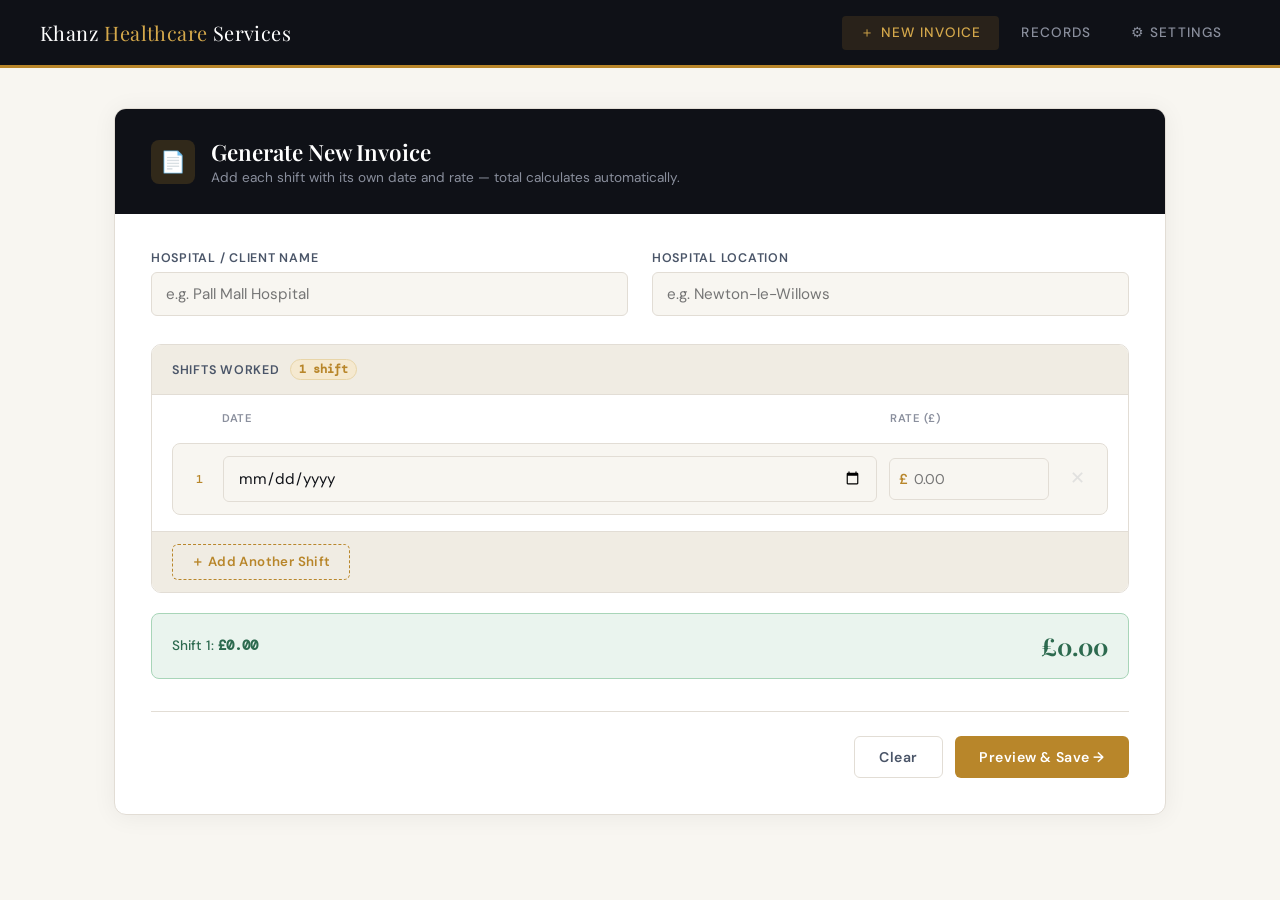
<file: legacy/khanz-invoice-standalone.html>
<!DOCTYPE html>
<html lang="en">
<head>
<meta charset="UTF-8">
<meta name="viewport" content="width=device-width, initial-scale=1.0">
<title>Khanz Healthcare – Invoice Manager</title>
<link href="https://fonts.googleapis.com/css2?family=Playfair+Display:wght@400;600;700&family=DM+Sans:wght@300;400;500;600&family=DM+Mono:wght@400;500&display=swap" rel="stylesheet">
<style>
  :root {
    --ink: #0f1117; --paper: #f8f6f1; --cream: #f0ece3;
    --gold: #b8862a; --gold-light: #d4a84b; --gold-pale: #f5e9d0;
    --slate: #4a5568; --muted: #8a8f9d; --border: #e2ddd5; --white: #ffffff;
    --danger: #c0392b; --success: #2d6a4f; --success-pale: #eaf4ee;
  }
  * { box-sizing: border-box; margin: 0; padding: 0; }
  body { font-family: 'DM Sans', sans-serif; background: var(--paper); color: var(--ink); min-height: 100vh; }

  header {
    background: var(--ink); color: var(--white); padding: 0 40px;
    display: flex; align-items: center; justify-content: space-between;
    height: 68px; border-bottom: 3px solid var(--gold);
  }
  .logo { font-family: 'Playfair Display', serif; font-size: 1.25rem; letter-spacing: 0.02em; }
  .logo span { color: var(--gold-light); }
  .tab-nav { display: flex; gap: 4px; }
  .tab-btn {
    background: none; border: none; color: var(--muted);
    font-family: 'DM Sans', sans-serif; font-size: 0.85rem; font-weight: 500;
    letter-spacing: 0.08em; text-transform: uppercase;
    padding: 8px 18px; border-radius: 4px; cursor: pointer; transition: all 0.2s;
  }
  .tab-btn:hover { color: var(--white); background: rgba(255,255,255,0.08); }
  .tab-btn.active { color: var(--gold-light); background: rgba(184,134,42,0.15); }

  main { max-width: 1100px; margin: 0 auto; padding: 40px 24px; }
  .view { display: none; }
  .view.active { display: block; }

  .form-card { background: var(--white); border: 1px solid var(--border); border-radius: 12px; overflow: hidden; box-shadow: 0 2px 24px rgba(0,0,0,0.06); }
  .form-header { background: var(--ink); padding: 28px 36px; display: flex; align-items: center; gap: 16px; }
  .form-header-icon { width: 44px; height: 44px; background: rgba(184,134,42,0.2); border-radius: 8px; display: flex; align-items: center; justify-content: center; font-size: 1.3rem; }
  .form-header h2 { font-family: 'Playfair Display', serif; font-size: 1.4rem; color: var(--white); font-weight: 600; }
  .form-header p { color: var(--muted); font-size: 0.85rem; margin-top: 2px; }
  .form-body { padding: 36px; }

  .form-grid { display: grid; grid-template-columns: 1fr 1fr; gap: 24px; }
  .form-group { display: flex; flex-direction: column; gap: 6px; }

  label { font-size: 0.78rem; font-weight: 600; letter-spacing: 0.06em; text-transform: uppercase; color: var(--slate); }
  input, select {
    font-family: 'DM Sans', sans-serif; font-size: 0.95rem;
    padding: 11px 14px; border: 1.5px solid var(--border);
    border-radius: 6px; background: var(--paper); color: var(--ink);
    transition: border-color 0.2s, box-shadow 0.2s; outline: none;
  }
  input:focus, select:focus { border-color: var(--gold); box-shadow: 0 0 0 3px rgba(184,134,42,0.12); background: var(--white); }
  .amount-wrap { position: relative; }
  .amount-wrap .prefix { position: absolute; left: 13px; top: 50%; transform: translateY(-50%); color: var(--gold); font-weight: 600; font-size: 1rem; }
  .amount-wrap input { padding-left: 28px; }

  /* SHIFTS */
  .shifts-section { margin-top: 28px; border: 1.5px solid var(--border); border-radius: 10px; overflow: hidden; }
  .shifts-header { background: var(--cream); padding: 14px 20px; display: flex; align-items: center; justify-content: space-between; border-bottom: 1px solid var(--border); }
  .shifts-header-left { display: flex; align-items: center; gap: 10px; }
  .shifts-title { font-size: 0.78rem; font-weight: 600; letter-spacing: 0.06em; text-transform: uppercase; color: var(--slate); }
  .shift-count-badge { background: var(--gold-pale); color: var(--gold); font-size: 0.72rem; font-weight: 700; padding: 2px 8px; border-radius: 20px; border: 1px solid #e8d5a8; font-family: 'DM Mono', monospace; }
  .shifts-list { padding: 16px 20px; display: flex; flex-direction: column; gap: 10px; }

  .shift-row {
    display: grid;
    grid-template-columns: 24px 1fr 160px 32px;
    align-items: center; gap: 12px;
    background: var(--paper); border: 1px solid var(--border);
    border-radius: 8px; padding: 12px 14px;
    animation: slideIn 0.2s ease;
  }
  .shift-row-label { display: flex; flex-direction: column; gap: 3px; font-size: 0.7rem; color: var(--muted); font-weight: 600; letter-spacing: 0.05em; text-transform: uppercase; }
  @keyframes slideIn { from { opacity: 0; transform: translateY(-6px); } to { opacity: 1; transform: translateY(0); } }
  .shift-num { font-family: 'DM Mono', monospace; font-size: 0.78rem; color: var(--gold); font-weight: 500; text-align: center; }
  .shift-row input[type="date"] { margin: 0; }
  .shift-rate-wrap { position: relative; }
  .shift-rate-wrap .prefix { position: absolute; left: 10px; top: 50%; transform: translateY(-50%); color: var(--gold); font-weight: 600; font-size: 0.9rem; }
  .shift-rate-wrap input { padding-left: 24px; font-size: 0.88rem; width: 100%; }
  .shift-remove { background: none; border: none; color: var(--muted); font-size: 1.1rem; cursor: pointer; padding: 4px 6px; border-radius: 4px; transition: all 0.15s; line-height: 1; }
  .shift-remove:hover { color: var(--danger); background: #fdf0ef; }
  .shift-remove:disabled { opacity: 0.2; cursor: default; }

  .shifts-col-headers {
    display: grid;
    grid-template-columns: 24px 1fr 160px 32px;
    gap: 12px; padding: 0 14px 8px 14px;
    font-size: 0.7rem; font-weight: 600; color: var(--muted);
    letter-spacing: 0.05em; text-transform: uppercase;
  }

  .shifts-footer { padding: 12px 20px; border-top: 1px solid var(--border); background: var(--cream); }
  .add-shift-btn { background: none; border: 1.5px dashed var(--gold); color: var(--gold); font-family: 'DM Sans', sans-serif; font-size: 0.83rem; font-weight: 600; padding: 8px 18px; border-radius: 6px; cursor: pointer; transition: all 0.18s; letter-spacing: 0.03em; }
  .add-shift-btn:hover { background: var(--gold-pale); }

  .total-summary { margin-top: 20px; background: var(--success-pale); border: 1.5px solid #a8d5b8; border-radius: 8px; padding: 16px 20px; display: flex; align-items: center; justify-content: space-between; gap: 16px; }
  .total-summary-left { font-size: 0.85rem; color: var(--success); font-weight: 500; line-height: 1.7; }
  .total-summary-left span { font-family: 'DM Mono', monospace; font-weight: 600; }
  .total-summary-amount { font-family: 'Playfair Display', serif; font-size: 1.5rem; font-weight: 700; color: var(--success); white-space: nowrap; }

  /* SYNC STATUS */
  .sync-banner {
    margin-top: 16px; padding: 10px 16px; border-radius: 6px;
    font-size: 0.82rem; font-weight: 500; display: none;
    align-items: center; gap: 8px;
  }
  .sync-banner.show { display: flex; }
  .sync-banner.syncing { background: #fff8e1; border: 1px solid #f0d080; color: #7a5800; }
  .sync-banner.synced  { background: var(--success-pale); border: 1px solid #a8d5b8; color: var(--success); }
  .sync-banner.failed  { background: #fdf0ef; border: 1px solid #e8c2be; color: var(--danger); }

  .form-actions { margin-top: 32px; display: flex; gap: 12px; justify-content: flex-end; padding-top: 24px; border-top: 1px solid var(--border); }
  .btn { font-family: 'DM Sans', sans-serif; font-size: 0.88rem; font-weight: 600; letter-spacing: 0.04em; padding: 11px 24px; border-radius: 6px; border: none; cursor: pointer; transition: all 0.18s; }
  .btn-outline { background: none; border: 1.5px solid var(--border); color: var(--slate); }
  .btn-outline:hover { border-color: var(--slate); color: var(--ink); }
  .btn-gold { background: var(--gold); color: var(--white); }
  .btn-gold:hover { background: #a07522; transform: translateY(-1px); box-shadow: 0 4px 12px rgba(184,134,42,0.3); }
  .btn-danger { background: none; border: 1.5px solid #e8c2be; color: var(--danger); font-size: 0.8rem; padding: 7px 14px; }
  .btn-danger:hover { background: #fdf0ef; }
  .btn-sm { padding: 7px 14px; font-size: 0.8rem; }

  /* SETTINGS */
  .settings-row { display: flex; align-items: center; gap: 12px; margin-bottom: 28px; padding: 14px 18px; background: var(--cream); border: 1px solid var(--border); border-radius: 8px; }
  .settings-row label { text-transform: none; font-size: 0.85rem; font-weight: 600; color: var(--ink); letter-spacing: 0; white-space: nowrap; }
  .settings-row input { flex: 1; font-size: 0.85rem; padding: 8px 12px; }
  .settings-row .hint { font-size: 0.75rem; color: var(--muted); margin-top: 0; }

  /* RECORDS */
  .records-header { display: flex; align-items: center; justify-content: space-between; margin-bottom: 24px; }
  .records-header h2 { font-family: 'Playfair Display', serif; font-size: 1.5rem; font-weight: 600; }
  .records-header p { color: var(--muted); font-size: 0.85rem; margin-top: 2px; }
  .badge { display: inline-flex; align-items: center; background: var(--gold-pale); color: var(--gold); font-size: 0.75rem; font-weight: 600; padding: 3px 10px; border-radius: 20px; margin-left: 10px; border: 1px solid #e8d5a8; }
  .records-empty { text-align: center; padding: 60px 20px; color: var(--muted); background: var(--white); border: 1px solid var(--border); border-radius: 12px; }
  .records-empty .empty-icon { font-size: 2.5rem; margin-bottom: 12px; }
  .records-empty h3 { font-size: 1rem; font-weight: 600; color: var(--slate); }
  .records-empty p { font-size: 0.85rem; margin-top: 4px; }
  .records-list { display: flex; flex-direction: column; gap: 12px; }
  .record-card { background: var(--white); border: 1px solid var(--border); border-radius: 10px; padding: 20px 24px; display: flex; align-items: center; gap: 20px; transition: box-shadow 0.2s, transform 0.2s; cursor: pointer; }
  .record-card:hover { box-shadow: 0 4px 16px rgba(0,0,0,0.08); transform: translateY(-1px); }
  .record-num { font-family: 'DM Mono', monospace; font-size: 0.78rem; font-weight: 500; color: var(--gold); background: var(--gold-pale); padding: 5px 10px; border-radius: 4px; white-space: nowrap; border: 1px solid #e8d5a8; }
  .record-info { flex: 1; min-width: 0; }
  .record-hospital { font-weight: 600; font-size: 0.95rem; }
  .record-date { font-size: 0.82rem; color: var(--muted); margin-top: 2px; }
  .record-amount { font-family: 'Playfair Display', serif; font-size: 1.2rem; font-weight: 600; color: var(--success); white-space: nowrap; }
  .record-actions { display: flex; gap: 8px; flex-shrink: 0; }

  /* MODAL */
  .invoice-modal-overlay { display: none; position: fixed; inset: 0; background: rgba(15,17,23,0.7); z-index: 100; align-items: center; justify-content: center; padding: 20px; }
  .invoice-modal-overlay.open { display: flex; }
  .invoice-modal { background: var(--white); border-radius: 12px; width: 100%; max-width: 780px; max-height: 90vh; overflow-y: auto; box-shadow: 0 20px 60px rgba(0,0,0,0.3); }
  .invoice-modal-actions { display: flex; gap: 10px; justify-content: flex-end; padding: 16px 24px; border-bottom: 1px solid var(--border); background: var(--cream); border-radius: 12px 12px 0 0; position: sticky; top: 0; z-index: 10; }
  .invoice-doc { padding: 56px 64px; font-family: 'DM Sans', sans-serif; }

  .inv-number { text-align: center; font-size: 0.95rem; margin-bottom: 48px; line-height: 1.9; }
  .inv-header { display: flex; justify-content: flex-end; margin-bottom: 40px; }
  .inv-sender { text-align: left; line-height: 1.7; font-size: 0.9rem; }
  .inv-sender-name { font-weight: 600; font-size: 0.92rem; }
  .inv-to { margin-bottom: 36px; line-height: 1.7; font-size: 0.9rem; }
  .inv-body { margin-bottom: 36px; line-height: 1.8; font-size: 0.9rem; }
  .inv-shifts { margin-top: 12px; padding-left: 16px; }
  .inv-shift-line { margin-bottom: 4px; }
  .inv-total { font-size: 0.92rem; margin-bottom: 36px; padding: 16px 20px; background: var(--cream); border-radius: 6px; border-left: 3px solid var(--gold); }
  .inv-total strong { font-size: 1.05rem; }
  .inv-bank { font-size: 0.88rem; line-height: 1.8; color: var(--slate); }
  .inv-bank-title { font-weight: 600; color: var(--ink); margin-bottom: 4px; }

  .toast { position: fixed; bottom: 24px; right: 24px; background: var(--ink); color: var(--white); padding: 12px 20px; border-radius: 8px; font-size: 0.88rem; font-weight: 500; z-index: 999; transform: translateY(80px); opacity: 0; transition: all 0.3s; border-left: 3px solid var(--gold); }
  .toast.show { transform: translateY(0); opacity: 1; }

  @media print {
    @page { margin: 15mm 18mm; size: A4; }
    body * { visibility: hidden; }
    .invoice-doc, .invoice-doc * { visibility: visible; }
    .invoice-modal-actions { display: none !important; }
    .invoice-doc { position: fixed; inset: 0; padding: 0; font-size: 0.82rem; }
    .inv-number { margin-bottom: 24px; }
    .inv-header { margin-bottom: 20px; }
    .inv-sender { line-height: 1.5; font-size: 0.82rem; }
    .inv-to { margin-bottom: 18px; line-height: 1.5; font-size: 0.82rem; }
    .inv-body { margin-bottom: 18px; line-height: 1.6; font-size: 0.82rem; }
    .inv-total { margin-bottom: 18px; padding: 10px 14px; background: #f5f5f5 !important; -webkit-print-color-adjust: exact; }
    .inv-shifts { margin-top: 8px; }
    .inv-shift-line { margin-bottom: 2px; }
  }

  @media (max-width: 640px) {
    header { padding: 0 16px; }
    .logo { font-size: 1rem; }
    .tab-btn { padding: 8px 10px; font-size: 0.78rem; }
    main { padding: 24px 16px; }
    .form-body { padding: 20px; }
    .form-header { padding: 20px; }
    .form-grid { grid-template-columns: 1fr; }
    .shift-row { grid-template-columns: 24px 1fr; grid-template-rows: auto auto; }
    .shift-rate-wrap { grid-column: 2; }
    .shift-remove { grid-column: 1; grid-row: 1; }
    .invoice-doc { padding: 30px 24px; }
    .record-card { flex-wrap: wrap; }
    .total-summary { flex-direction: column; align-items: flex-start; gap: 8px; }
  }
</style>
</head>
<body>

<header>
  <div class="logo">Khanz <span>Healthcare</span> Services</div>
  <nav class="tab-nav">
    <button class="tab-btn active" onclick="showView('form')">＋ New Invoice</button>
    <button class="tab-btn" onclick="showView('records')">Records</button>
    <button class="tab-btn" onclick="showView('settings')">⚙ Settings</button>
  </nav>
</header>

<main>
  <!-- FORM -->
  <div class="view active" id="view-form">
    <div class="form-card">
      <div class="form-header">
        <div class="form-header-icon">📄</div>
        <div>
          <h2>Generate New Invoice</h2>
          <p>Add each shift with its own date and rate — total calculates automatically.</p>
        </div>
      </div>
      <div class="form-body">

        <div class="form-grid">
          <div class="form-group">
            <label>Hospital / Client Name</label>
            <input type="text" id="f-hospital" placeholder="e.g. Pall Mall Hospital">
          </div>
          <div class="form-group">
            <label>Hospital Location</label>
            <input type="text" id="f-location" placeholder="e.g. Newton-le-Willows">
          </div>
        </div>

        <!-- SHIFTS -->
        <div class="shifts-section">
          <div class="shifts-header">
            <div class="shifts-header-left">
              <span class="shifts-title">Shifts Worked</span>
              <span class="shift-count-badge" id="shift-count">1 shift</span>
            </div>
          </div>
          <div class="shifts-list" id="shifts-list">
            <div class="shifts-col-headers">
              <span></span>
              <span>Date</span>
              <span>Rate (£)</span>
              <span></span>
            </div>
          </div>
          <div class="shifts-footer">
            <button class="add-shift-btn" onclick="addShift()">＋ Add Another Shift</button>
          </div>
        </div>

        <!-- TOTAL -->
        <div class="total-summary">
          <div class="total-summary-left" id="total-calc-text">—</div>
          <div class="total-summary-amount" id="total-display">£0.00</div>
        </div>

        <!-- SYNC STATUS -->
        <div class="sync-banner" id="sync-banner">
          <span id="sync-icon">⏳</span>
          <span id="sync-msg">Syncing to Google Sheets…</span>
        </div>

        <div class="form-actions">
          <button class="btn btn-outline" onclick="clearForm()">Clear</button>
          <button class="btn btn-gold" onclick="previewInvoice()">Preview & Save →</button>
        </div>
      </div>
    </div>
  </div>

  <!-- RECORDS -->
  <div class="view" id="view-records">
    <div class="records-header">
      <div>
        <h2>Invoice Records <span class="badge" id="records-count">0</span></h2>
        <p>All saved invoices — click any record to view or reprint.</p>
      </div>
      <button class="btn btn-gold btn-sm" onclick="showView('form')">＋ New Invoice</button>
    </div>
    <div id="records-container"></div>
  </div>

  <!-- SETTINGS -->
  <div class="view" id="view-settings">
    <div class="form-card">
      <div class="form-header">
        <div class="form-header-icon">⚙️</div>
        <div>
          <h2>Settings</h2>
          <p>Paste your Google Sheets Web App URL here to enable auto-sync.</p>
        </div>
      </div>
      <div class="form-body">
        <div class="settings-row">
          <label>Google Sheets URL</label>
          <input type="text" id="sheets-url" placeholder="https://script.google.com/macros/s/…/exec">
        </div>
        <p style="font-size:0.82rem;color:var(--muted);margin-top:-16px;margin-bottom:24px;">
          Deploy your Apps Script as a Web App and paste the URL above. See the included <strong>khanz-google-script.gs</strong> file for setup instructions.
        </p>
        <div class="form-actions" style="margin-top:0;padding-top:0;border-top:none;">
          <button class="btn btn-gold" onclick="saveSettings()">Save URL</button>
        </div>
      </div>
    </div>
  </div>
</main>

<!-- MODAL -->
<div class="invoice-modal-overlay" id="invoice-modal">
  <div class="invoice-modal">
    <div class="invoice-modal-actions">
      <button class="btn btn-outline btn-sm" onclick="closeModal()">✕ Close</button>
      <button class="btn btn-gold btn-sm" onclick="printInvoice()">🖨 Print / Save PDF</button>
    </div>
    <div class="invoice-doc" id="invoice-doc"></div>
  </div>
</div>

<div class="toast" id="toast"></div>

<script>
// ── STORAGE ──
const STORAGE_KEY = 'khanz_invoices_v3';
const SETTINGS_KEY = 'khanz_settings_v1';
function getRecords() { try { return JSON.parse(localStorage.getItem(STORAGE_KEY)) || []; } catch { return []; } }
function saveRecords(r) { localStorage.setItem(STORAGE_KEY, JSON.stringify(r)); }
function getSettings() { try { return JSON.parse(localStorage.getItem(SETTINGS_KEY)) || {}; } catch { return {}; } }
function saveSettings_() { localStorage.setItem(SETTINGS_KEY, JSON.stringify({ sheetsUrl: document.getElementById('sheets-url').value.trim() })); showToast('✅ Settings saved.'); }
function saveSettings() { saveSettings_(); }

// ── DATE HELPERS ──
const MONTHS = ['January','February','March','April','May','June','July','August','September','October','November','December'];
function getOrdinal(n) { const s=['th','st','nd','rd'],v=n%100; return n+(s[(v-20)%10]||s[v]||s[0]); }
function parseDate(ds) { const [y,m,d]=ds.split('-'); return {day:parseInt(d),month:MONTHS[parseInt(m)-1],year:y}; }
function formatFull(ds) { const p=parseDate(ds); return `${getOrdinal(p.day)} ${p.month} ${p.year}`; }
function todayStr() {
  const n=new Date();
  return `${n.getFullYear()}-${String(n.getMonth()+1).padStart(2,'0')}-${String(n.getDate()).padStart(2,'0')}`;
}
function todayDisplay() {
  const [y,m,d]=todayStr().split('-'); return `${d}/${m}/${y}`;
}

// ── INVOICE NUMBER — based on today's date ──
function generateInvoiceNumber() {
  const [y,m,d] = todayStr().split('-');
  const base = `${d}${m}${y}`;
  const records = getRecords();
  const sameDay = records.filter(r => r.generatedDate === todayStr());
  return sameDay.length === 0 ? base : `${base}-${String(sameDay.length).padStart(2,'0')}`;
}

// ── SHIFTS STATE ──
let shiftIdCounter = 0;
const shifts = [];

function addShift(dateVal, rateVal) {
  shiftIdCounter++;
  shifts.push({ id: shiftIdCounter, date: dateVal || '', rate: rateVal || '' });
  renderShifts();
  updateTotal();
}

function removeShift(id) {
  const idx = shifts.findIndex(s => s.id === id);
  if (idx > -1) shifts.splice(idx, 1);
  renderShifts();
  updateTotal();
}

function onShiftChange(id, field, val) {
  const s = shifts.find(s => s.id === id);
  if (s) s[field] = val;
  updateTotal();
}

function renderShifts() {
  const list = document.getElementById('shifts-list');
  // Keep column headers
  list.innerHTML = `
    <div class="shifts-col-headers">
      <span></span><span>Date</span><span>Rate (£)</span><span></span>
    </div>
    ${shifts.map((s, i) => `
    <div class="shift-row">
      <span class="shift-num">${i + 1}</span>
      <input type="date" value="${s.date}"
        onchange="onShiftChange(${s.id},'date',this.value)"
        oninput="onShiftChange(${s.id},'date',this.value)">
      <div class="shift-rate-wrap">
        <span class="prefix">£</span>
        <input type="number" placeholder="0.00" step="0.01" min="0" value="${s.rate}"
          oninput="onShiftChange(${s.id},'rate',this.value)">
      </div>
      <button class="shift-remove" onclick="removeShift(${s.id})"
        ${shifts.length === 1 ? 'disabled' : ''} title="Remove shift">✕</button>
    </div>`).join('')}`;
  const n = shifts.length;
  document.getElementById('shift-count').textContent = `${n} shift${n !== 1 ? 's' : ''}`;
}

function updateTotal() {
  const lines = shifts.map((s, i) => {
    const r = parseFloat(s.rate) || 0;
    return `Shift ${i+1}: <span>£${r.toFixed(2)}</span>`;
  });
  const total = shifts.reduce((sum, s) => sum + (parseFloat(s.rate) || 0), 0);
  document.getElementById('total-calc-text').innerHTML = lines.join(' &nbsp;·&nbsp; ');
  document.getElementById('total-display').textContent = `£${total.toFixed(2)}`;
}

function clearForm() {
  document.getElementById('f-hospital').value = '';
  document.getElementById('f-location').value = '';
  shifts.length = 0;
  shiftIdCounter = 0;
  addShift();
  hideSyncBanner();
}

// ── VIEWS ──
function showView(name) {
  document.querySelectorAll('.view').forEach(v => v.classList.remove('active'));
  document.querySelectorAll('.tab-btn').forEach(b => b.classList.remove('active'));
  document.getElementById('view-' + name).classList.add('active');
  const idx = ['form','records','settings'].indexOf(name);
  document.querySelectorAll('.tab-btn')[idx].classList.add('active');
  if (name === 'records') renderRecords();
  if (name === 'settings') {
    const s = getSettings();
    if (s.sheetsUrl) document.getElementById('sheets-url').value = s.sheetsUrl;
  }
}

// ── BUILD INVOICE HTML ──
function buildInvoiceHTML(inv) {
  const sorted = [...inv.shifts].sort((a,b) => a.date.localeCompare(b.date));
  const firstParsed = parseDate(sorted[0].date);
  const shiftLines = sorted.map((s, i) =>
    `<div class="inv-shift-line">${i+1}) Worked as a Surgical Practitioner on ${formatFull(s.date)}.</div>`
  ).join('');
  return `
    <div class="inv-number">Invoice No: ${inv.number}</div>
    <div class="inv-header">
      <div class="inv-sender">
        ${inv.displayDate}<br>
        <span class="inv-sender-name">Khanz Healthcare Services Limited</span><br>
        7 Norgarth Close<br>
        Batley.<br>
        WF17 6HF.
      </div>
    </div>
    <div class="inv-to"><strong>${inv.hospital}</strong><br>${inv.location}</div>
    <div class="inv-body">
      In respect of Clinical Services provided in ${firstParsed.month}, ${firstParsed.year} @ ${inv.hospital} are documented below:
      <div class="inv-shifts">${shiftLines}</div>
    </div>
    <div class="inv-total">Total Invoice: <strong>£${parseFloat(inv.total).toFixed(2)}</strong></div>
    <div class="inv-bank">
      <div class="inv-bank-title">Payment Details</div>
      Account Name: Khanz Healthcare Services Limited<br>
      Sort Code: 40-27-15<br>
      Account No: 25032792<br>
      HSBC.
    </div>`;
}

// ── PREVIEW & SAVE ──
function previewInvoice() {
  const hospital = document.getElementById('f-hospital').value.trim();
  const location = document.getElementById('f-location').value.trim();

  if (!hospital) { showToast('⚠️ Please enter the hospital name.'); return; }

  const validShifts = shifts.filter(s => s.date && s.rate && parseFloat(s.rate) > 0);
  const emptyDate = shifts.some(s => !s.date);
  const emptyRate = shifts.some(s => !s.rate || parseFloat(s.rate) <= 0);

  if (emptyDate) { showToast('⚠️ Please fill in all shift dates.'); return; }
  if (emptyRate) { showToast('⚠️ Please enter a rate for each shift.'); return; }

  const number = generateInvoiceNumber();
  const total = shifts.reduce((sum, s) => sum + (parseFloat(s.rate) || 0), 0);

  const inv = {
    number,
    hospital, location,
    shifts: shifts.map(s => ({ date: s.date, rate: parseFloat(s.rate) })),
    total,
    generatedDate: todayStr(),
    displayDate: todayDisplay(),
    saved: Date.now()
  };

  const records = getRecords();
  records.unshift(inv);
  saveRecords(records);

  document.getElementById('invoice-doc').innerHTML = buildInvoiceHTML(inv);
  document.getElementById('invoice-modal').classList.add('open');
  showToast('✅ Invoice saved!');
  syncToSheets(inv);
  clearForm();
}

// ── GOOGLE SHEETS SYNC ──
function showSyncBanner(state, msg) {
  const b = document.getElementById('sync-banner');
  const icons = { syncing: '⏳', synced: '✅', failed: '⚠️' };
  b.className = `sync-banner show ${state}`;
  document.getElementById('sync-icon').textContent = icons[state];
  document.getElementById('sync-msg').textContent = msg;
}
function hideSyncBanner() {
  document.getElementById('sync-banner').className = 'sync-banner';
}

async function syncToSheets(inv) {
  const { sheetsUrl } = getSettings();
  if (!sheetsUrl) return;

  showSyncBanner('syncing', 'Syncing to Google Sheets…');

  // Build form-encoded body — avoids CORS preflight from GitHub Pages
  // Apps Script receives this via e.parameter in doPost
  const params = new URLSearchParams({
    invoiceNumber:  inv.number,
    generatedDate:  inv.displayDate,
    hospital:       inv.hospital,
    location:       inv.location,
    numberOfShifts: inv.shifts.length,
    shiftDates:     inv.shifts.map(s => formatFull(s.date)).join(', '),
    shiftRates:     inv.shifts.map(s => `£${s.rate.toFixed(2)}`).join(', '),
    total:          inv.total.toFixed(2)
  });

  try {
    // no-cors: response is opaque but the script still runs and writes the row
    await fetch(sheetsUrl, {
      method:  'POST',
      mode:    'no-cors',
      headers: { 'Content-Type': 'application/x-www-form-urlencoded' },
      body:    params.toString()
    });
    showSyncBanner('synced', 'Synced to Google Sheets ✓ (check your sheet to confirm).');
    setTimeout(hideSyncBanner, 5000);
  } catch (err) {
    showSyncBanner('failed', 'Sync failed — check your Web App URL in Settings.');
  }
}

// ── MODAL ──
function closeModal() { document.getElementById('invoice-modal').classList.remove('open'); }
function printInvoice() { window.print(); }
document.getElementById('invoice-modal').addEventListener('click', function(e) { if (e.target === this) closeModal(); });

// ── RECORDS ──
function renderRecords() {
  const records = getRecords();
  document.getElementById('records-count').textContent = records.length;
  const container = document.getElementById('records-container');
  if (records.length === 0) {
    container.innerHTML = `<div class="records-empty"><div class="empty-icon">🗂️</div><h3>No invoices yet</h3><p>Generate your first invoice to see it here.</p></div>`;
    return;
  }
  container.innerHTML = `<div class="records-list">${records.map((inv, i) => {
    const n = inv.shifts.length;
    const sorted = [...inv.shifts].sort((a,b) => a.date.localeCompare(b.date));
    const first = parseDate(sorted[0].date);
    return `
    <div class="record-card" onclick="viewRecord(${i})">
      <div class="record-num">${inv.number}</div>
      <div class="record-info">
        <div class="record-hospital">${inv.hospital}${inv.location ? ', '+inv.location : ''}</div>
        <div class="record-date">${n} shift${n!==1?'s':''} · ${first.month} ${first.year} · Generated: ${inv.displayDate||inv.generatedDate}</div>
      </div>
      <div class="record-amount">£${parseFloat(inv.total).toFixed(2)}</div>
      <div class="record-actions" onclick="event.stopPropagation()">
        <button class="btn btn-outline btn-sm" onclick="viewRecord(${i})">View</button>
        <button class="btn btn-danger btn-sm" onclick="deleteRecord(${i})">Delete</button>
      </div>
    </div>`;
  }).join('')}</div>`;
}

function viewRecord(i) {
  const inv = getRecords()[i];
  document.getElementById('invoice-doc').innerHTML = buildInvoiceHTML(inv);
  document.getElementById('invoice-modal').classList.add('open');
}

function deleteRecord(i) {
  if (!confirm('Delete this invoice record? This cannot be undone.')) return;
  const records = getRecords();
  records.splice(i, 1);
  saveRecords(records);
  renderRecords();
  showToast('🗑️ Invoice deleted.');
}

// ── TOAST ──
function showToast(msg) {
  const t = document.getElementById('toast');
  t.textContent = msg;
  t.classList.add('show');
  setTimeout(() => t.classList.remove('show'), 3200);
}

// ── INIT ──
addShift();
</script>
</body>
</html>
</file>
